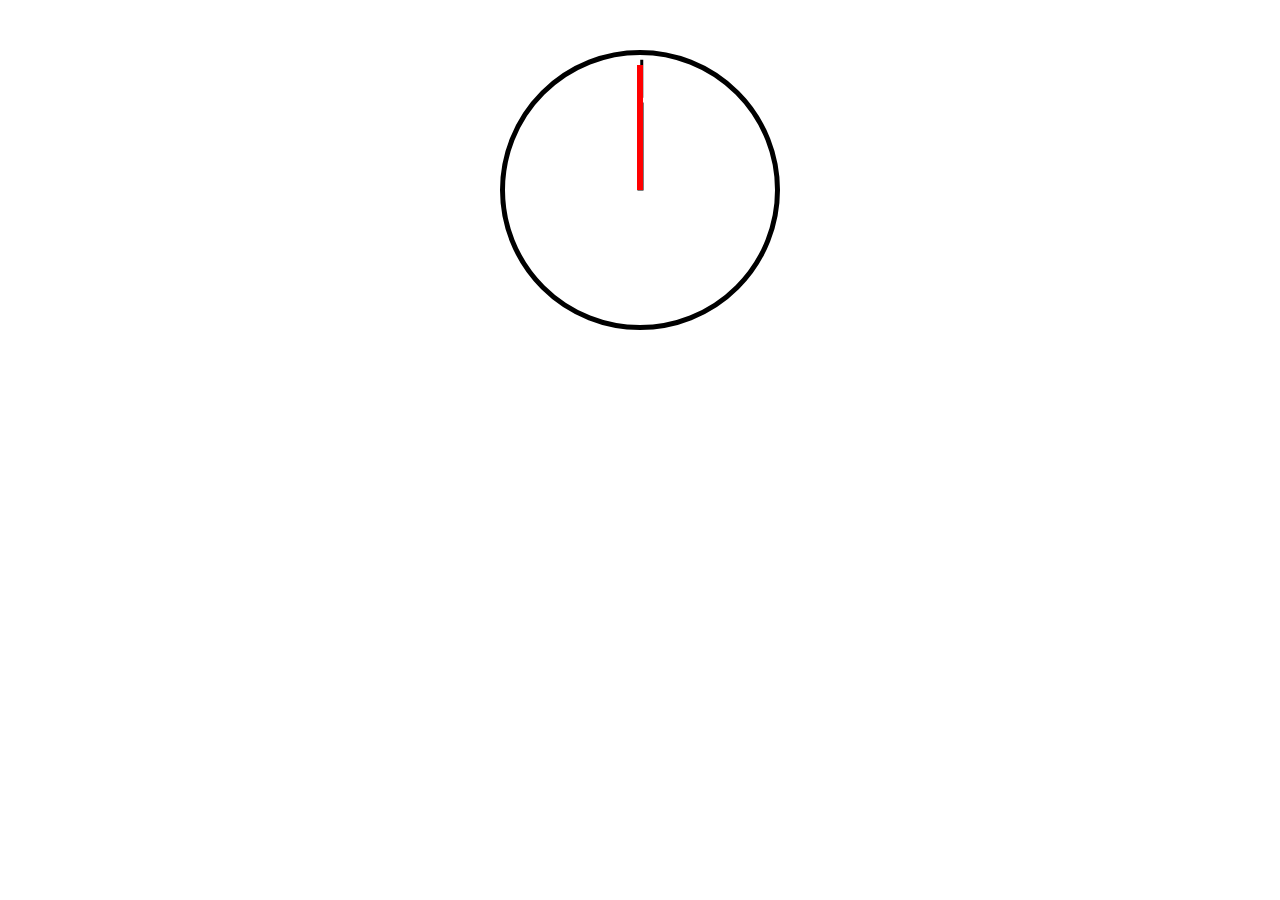
<file: 1_clock/index.html>
<!DOCTYPE html>
<html>
<head>
  <title>Clock</title>
  <style>
    .clock {
        border: 5px solid #000;
        border-radius: 50%;
        height: 250px;
        padding: 10px;
        width: 250px;
        margin: 50px auto;
    }

    .clock-face {
        position: relative;
        width: 100%;
        height: 100%;
        transform: translateY(-3px);
    }

    .hand {
        background-color: #000;
        bottom: 0;
        height: 6px;
        position: absolute;
        top: 50%;
        left: 0;
        right: 50%;
        transform: rotate(90deg);
        transform-origin: 100%;
        transition: all 0.07s;
        transition-timing-function: cubic-bezier(0, 4.51, 1, 0.02);
    }

    .second-hand {
        background-color: red;
    }

    .hour-hand {
        left: 15%;
    }

    .twelve {
        background-color: #000;
        height: 3px;
        transform: rotate(90deg);
        position: absolute;
        top: 6%;
        bottom: 0;
        right: 42%;
        width: 15%;
    }
  </style>
</head>
<body>
  <div class="clock">
    <div class="clock-face">
        <div class="twelve"></div>
        <div class="hand hour-hand"></div>
        <div class="hand minute-hand"></div>
        <div class="hand second-hand"></div>
    </div>
  </div>

  <script>
    const secondHand = document.querySelector('.second-hand');
    const minuteHand = document.querySelector('.minute-hand');
    const hourHand = document.querySelector('.hour-hand');

    function setDate() {
        const now = new Date;
        const seconds = now.getSeconds();
        const minutes = now.getMinutes();
        const hours = now.getHours();

        const secondsDegrees = ((seconds / 60) * 360) + 90;
        const minutesDegrees = ((minutes / 60) * 360) + 90;
        const hoursDegrees = ((hours / 12) * 360) + 90;

        secondHand.style.transform = `rotate(${secondsDegrees}deg)`;
        minuteHand.style.transform = `rotate(${minutesDegrees}deg)`;
        hourHand.style.transform = `rotate(${hoursDegrees}deg)`;
    }

    setInterval(setDate, 1000);
  </script>
</body>
</html>
</file>
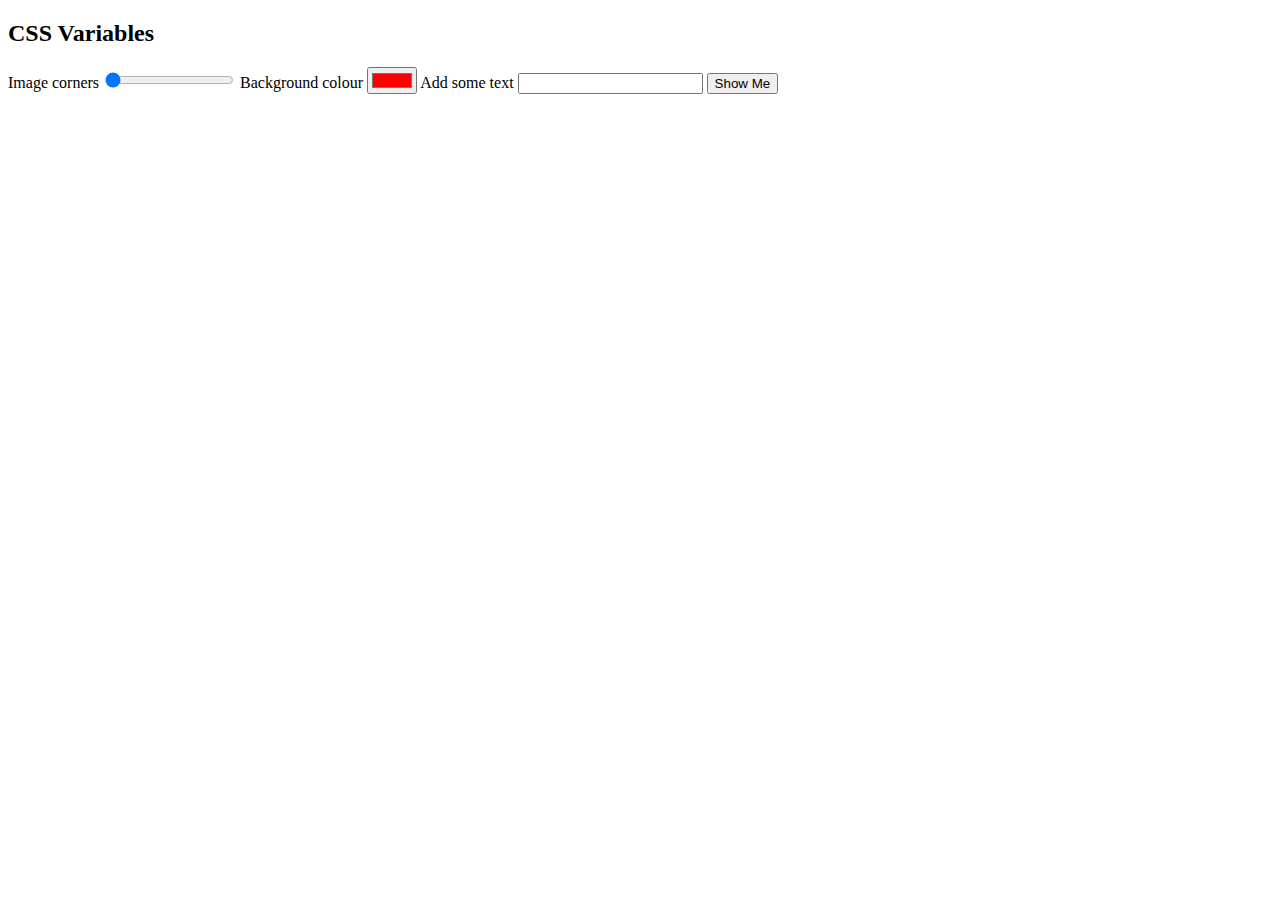
<file: 2_css_variables/index.html>
<!DOCTYPE html>
<html lang="en">
<head>
  <meta charset="utf-8">
  <title>CSS Variables</title>
  <link rel="stylesheet" type="text/css" href="./src/styles.css">
</head>
<body>
  <h2>CSS Variables</h2>

  <div class="controls">
    <label for="border-rad">Image corners</label>
    <input type="range" min="1" max="50" value="1" name="border-rad" data-suffix="%" id="corner">

    <label for="bg-colour">Background colour</label>
    <input type="color" min="1" name="bg-color" value="#ff0000" id="bg">

    <label for="img-text">Add some text</label>
    <input type="text" name="img-text" value="" id="img-text-input">

    <button id="btn" value="show">Show Me</button>
  </div>

  <div class="flowers-container" id="flowers-container">
    <img src="./src/lemur.jpg" width="300px" class="image" id="image">
    <div class="bubble">
      <p id="image-text" class="image-text"></p>
    </div>
  </div>

  <script src="./src/scripts.js"></script>
</body>
</html>
</file>
<file: 2_css_variables/src/styles.css>
:root {
  --bg-color: white;
  --border-rad: 0px;
}

.bubble {
  background: #FFFFFF;
  border-radius: 10px;
  -webkit-border-radius: 10px;
  -moz-border-radius: 10px;
  display: inline-block;
  height: 120px;
  margin-top: 10px;
  padding: 0px;
  position: relative;
  vertical-align: top;
  width: 370px;
}

.bubble:after {
  border-color: transparent #FFFFFF;
  border-style: solid;
  border-width: 15px 15px 15px 0;
  content: '';
  display: block;
  left: -15px;
  position: absolute;
  top: 45px;
  width: 0;
  z-index: 1;
}

.image-text {
  font-size: 30px;
  margin-top: 6px;
  position: absolute;
}

img {
  border-radius: var(--border-rad);
  display: none;
}

.flowers-container {
  background-color: var(--bg-color);
}
</file>
